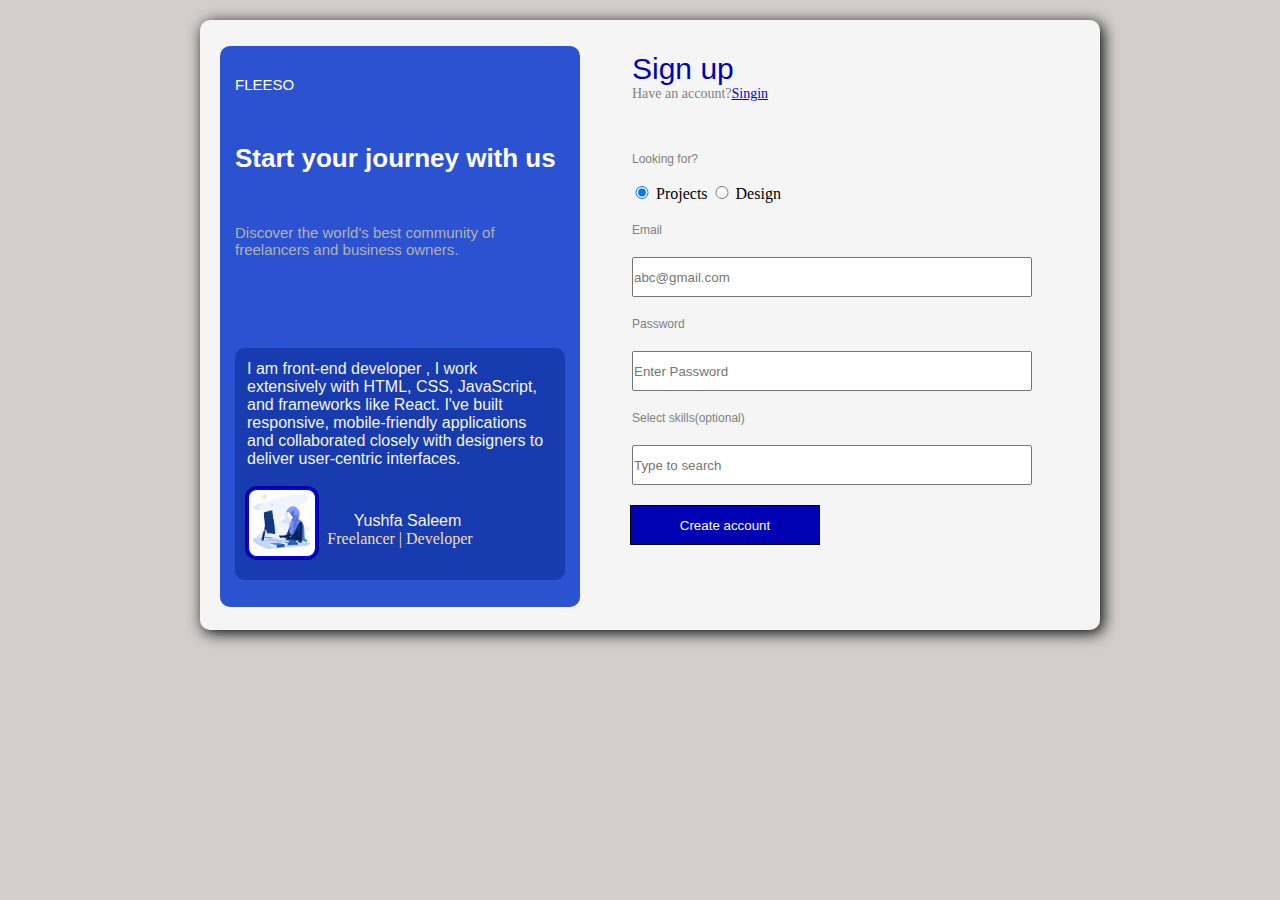
<file: index.html>
<!DOCTYPE html>
<html lang="en">
<head>
    <meta charset="UTF-8">
    <meta name="viewport" content="width=device-width, initial-scale=1.0">
    <link rel="stylesheet" href="./style.css">
    <title>form</title>
</head>
<body>

    <!-------------------Responsive Form ----------------------->

    <!-- big box -->

    <div class="box1">

        <div class="left">
        <p class="signup">Sign up</p>
        <p class="line">Have an account?<a href="./login.html" class="signin">Singin</a></p>

        <p class="one">Looking for?</p>
        <input type="radio" placeholder="Projects" class="check" name="project" checked> Projects
        <input type="radio" placeholder="Designs" class="check" name="design"> Design

        <p class="two">Email</p>
        <input type="email" placeholder="abc@gmail.com" class="input">

        <p class="three">Password</p>
        <input type="password" placeholder="Enter Password" class="input">

        <p class="four">Select skills(optional)</p>
        <input type="search" placeholder="Type to search" class="input">

        <button>Create account</button>
        </div>

        <!-- small box -->

    <div class="box2">
        <p class="fleeso">FLEESO</p>
        <h1 class="heading">Start your journey with us</h1>
        <p class="para">Discover the world's best community of freelancers and business owners.</p>

        <div class="box3">
            <p class="para1">I am front-end developer , I work extensively with HTML, CSS, JavaScript, and frameworks like React. I've built responsive, mobile-friendly applications and collaborated closely with designers to deliver user-centric interfaces.</p>
            <img src="./asset/dp.jpg" alt="image" class="img"> 
           <center> <p class="name">Yushfa Saleem</p>
            <p class="name1">Freelancer | Developer</p> </center>
        </div>
    </div>
    </div>

<!-- ----------------------END------------------------------ -->
    
</body>
</html>
</file>
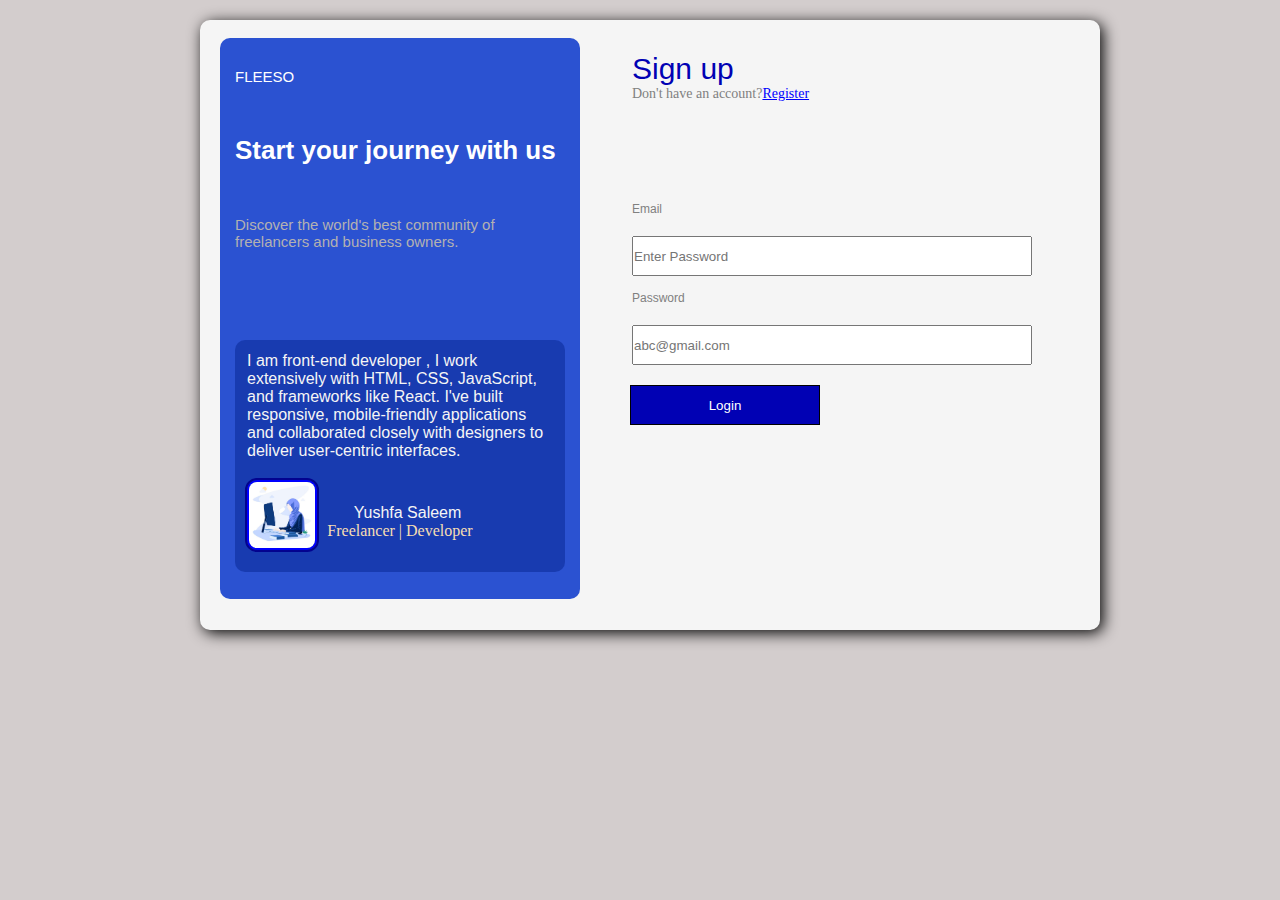
<file: login.html>
<!DOCTYPE html>
<html lang="en">
<head>
    <meta charset="UTF-8">
    <meta name="viewport" content="width=device-width, initial-scale=1.0">
    <link rel="stylesheet" href="login.css">
    <title>signin page</title>
</head>
<body>

       <!-------------------Responsive Form ----------------------->

    <!-- big box -->

    <div class="box1">

        <div class="left">
        <p class="signup">Sign up</p>
        <p class="line">Don't have an account?<a href="./index.html" class="signin">Register</a></p>

      <p class="three">Email</p>
        <input type="password" placeholder="Enter Password" class="input">

        <p class="two">Password</p>
        <input type="email" placeholder="abc@gmail.com" class="input">

        
        <button>Login</button>
        </div>

        <!-- small box -->

    <div class="box2">
        <p class="fleeso">FLEESO</p>
        <h1 class="heading">Start your journey with us</h1>
        <p class="para">Discover the world's best community of freelancers and business owners.</p>

        <div class="box3">
            <p class="para1">I am front-end developer , I work extensively with HTML, CSS, JavaScript, and frameworks like React. I've built responsive, mobile-friendly applications and collaborated closely with designers to deliver user-centric interfaces.</p>
            <img src="./asset/dp.jpg" alt="image" class="img"> 
           <center> <p class="name">Yushfa Saleem</p>
            <p class="name1">Freelancer | Developer</p> </center>
        </div>
    </div>
    </div>

<!-- ----------------------END------------------------------ -->
    
    
</body>
</html>
</file>
<file: style.css>
*{
    margin: 0;
    padding: 0;
    box-sizing: border-box;
    scroll-behavior: smooth;
}


body{
    background-color: rgb(211, 205, 205) ; 
    padding: 20px 200px ;
}


.box1{
    background-color: whitesmoke;
    max-width: 900px;
    height: 610px;
    border-radius: 10px;
    box-shadow: 3px 3px 15px;
    position: absolute;
}

.box2{
    margin-top: -34em;
    color: white;
    padding: 15px;
    padding-top: 30px;
    top: 25px;   left: 20px;
    position: relative;
    border-radius: 10px;
    max-width: 40%;
    height: 92%;
    background-color: rgb(43, 82, 209);
}

.box3{
    margin-top:90px;
    border-radius: 10px;
    color: whitesmoke;
    padding: 12px;
    height: 45%;
    background-color: rgba(16, 49, 160, 0.678);
    max-width: 100%;
}

.img{
    border: blue solid 2px;
    height: 70px;
    border-radius: 10px;
    margin-top: 20px;
    outline: 2px solid rgb(3, 3, 143);
}

.name{
    margin-top: -50px;
    margin-left: 15px;
    font-family: 'Gill Sans', 'Gill Sans MT', Calibri, 'Trebuchet MS', sans-serif;
}

.name1{
    color: wheat;
}

.heading{
    font-size: 26px;
    padding-top: 50px;
    font-family: 'Segoe UI', Tahoma, Geneva, Verdana, sans-serif;
}

.fleeso{
    font-size: 15px;
    font-family: 'Lucida Sans', 'Lucida Sans Regular', 'Lucida Grande', 'Lucida Sans Unicode', Geneva, Verdana, sans-serif;
}


.para{
    font-size: 15px;
    color: rgb(179, 177, 177);
    padding-top: 50px;
    font-family: 'Lucida Sans', 'Lucida Sans Regular', 'Lucida Grande', 'Lucida Sans Unicode', Geneva, Verdana, sans-serif;
}

.para1{
    font-family: 'Gill Sans', 'Gill Sans MT', Calibri, 'Trebuchet MS', sans-serif;
}

/* Details */

.left{
    margin-top: 2em;
  padding-left: 27em;
}

.signup{
    color: rgb(1, 1, 180);
    font-size: 30px;
    font-family: 'Franklin Gothic Medium', 'Arial Narrow', Arial, sans-serif;
}

.line{
    color: grey;
    font-size: 14px;
}

.signin{
    color: blue;
}
.signin:hover{
    color: red;
}

.check{
    margin-top: 20px;
    width: 20px;
}


.input{
    color: grey;
    margin-top: 20px;
    width: 400px;
    height: 40px;
}

.one{
     margin-top: 50px;
}

.one, .two, .three, .four{
    font-size: 12px;
    color: grey;
    font-family: 'Segoe UI', Tahoma, Geneva, Verdana, sans-serif;
}

.two, .three, .four{
    margin-top: 20px;
}

button{
    border: 1px solid black;
    margin: 20px;
    width: 190px;  height: 40px;
    color: white;
    background-color: rgb(1, 1, 180);
    margin-left: -2px;
}

button:hover{
    background-color: rgb(3, 57, 204);
}
/*------------------------------------------------------ media query */


/* screen1 */

@media only screen and (max-width:1170px) and (min-width:920px) { 

    body{
        padding: 7px;
    }
     
    .left{
    margin-top: 2em;
  padding-left: 27em;
}

button{
    margin-left: -2px;
}

}


/* screen2 */

@media only screen and (max-width:920px) and (min-width:830px) { 

    body{
        padding: 5px;
    }

    .box1{
        max-width: 820px;
        height: 640px;
    }

    .box2{
        max-width: 30%;
    height: 95%;
    }

    .box3{
        margin-top:48px;
        height: 50%;
    }

    .img{
        height: 50px;
    }

    .name{
        margin-left: 45px;
    }

    .name1{
        font-size: 13px;
        margin-left: 50px;
    }
    .left{
    margin-top: 2em;
  padding-left: 20em;
}

button{
    margin-left: -2px;
}

}


/* screen3 */

@media only screen and (max-width:830px) and (min-width:685px) { 
 
    body{
        padding: 2px;
}

.box1{
        max-width: 680px;
        height: 640px;
    }

    .box2{
        max-width: 30%;
    height: 95%;
    }

    .box3{
        margin-top:15px;
        height: 60%;
    }

    .img{
        height: 40px;
    }

    .name{
        padding-top: 12px;
    }

    .name, .name1{
        font-size: 11px;
        margin-left: 40px;
    }

    .para{
    padding-top: 10px;
    font-size: 10px;
} 
.left{
    margin-top: 2em;
  padding-left: 15em;
}

button{
    margin-left: -2px;
}

} 

/* screen4 */

@media only screen and (max-width:685px) and (min-width:500px){

    body{
        padding: 3px;
    }

    .box1{
        max-width: 480px ;
        height: 640px;
    }

    .box2{ 
    padding: 10px;
    padding-top: 20px;
    top: 5px;   left: 10px;
    max-width: 33%;
    height: 98%;
}

.box3{ 
    margin-top:10px;
    padding: 7px;
    height: 68%;
    max-width: 100%;
} 

.heading{
padding-top:10px;
}

.para{
    font-size: 10px;
    padding-top: 14px;
}

.para1{
    font-size: 15px;
}

.img{
  height: 60px;
   margin-left: 35px;
}

.name{
    margin-top: 10px;
}

.left{
    margin-top: 2em;
  padding-left: 12em;
}

button{
    margin-left: -1px;
}

.input{
    width: 280px;
}

}


/* screen5 */

@media only screen and (max-width:500px) and (min-width:350px){

     body{
        padding: 3px;
    }

    .box1{
        max-width: 326px ;
        height: 642px;
    }

    .box2{ 
    padding: 5px;
    padding-top: 20px;
    top: 5px;   left: 5px;
    max-width: 37%;
    height: 98%;
}

.box3{ 
    margin-top:30px;
    padding:3px;
    height: 60%;
} 

.heading{
padding-top:20px;
font-size: 20px;
}

.para{
    font-size: 12px;
    padding-top: 15px;
}

.para1{
    margin-top: 10px;
    font-size: 13px;
}

.img{
  height: 50px;
   margin-left: 28px;
}

.name{
    margin-top: 10px;
    font-size: 10px;
}

.name1{
    font-size: 10px;
}

.left{
    margin-top: 2em;
  padding-left: 9em;
}

.input{
    width: 170px;
}

button{
    margin-left: -1px;
    width: 130px;
}
}

/* *********************************End */
</file>
<file: login.css>
*{
    margin: 0;
    padding: 0;
    box-sizing: border-box;
    scroll-behavior: smooth;
}


body{
    background-color: rgb(211, 205, 205) ; 
    padding: 20px 200px ;
}


.box1{
    background-color: whitesmoke;
    max-width: 900px;
    height: 610px;
    border-radius: 10px;
    box-shadow: 3px 3px 15px;
    position: absolute;
}

.box2{
    margin-top: -27em;
    color: white;
    padding: 15px;
    padding-top: 30px;
    top: 25px;   left: 20px;
    position: relative;
    border-radius: 10px;
    max-width: 40%;
    height: 92%;
    background-color: rgb(43, 82, 209);
}

.box3{
    margin-top:90px;
    border-radius: 10px;
    color: whitesmoke;
    padding: 12px;
    height: 45%;
    background-color: rgba(16, 49, 160, 0.678);
    max-width: 100%;
}

.img{
    border: blue solid 2px;
    height: 70px;
    border-radius: 10px;
    margin-top: 20px;
    outline: 2px solid rgb(3, 3, 143);
}

.name{
    margin-top: -50px;
    margin-left: 15px;
    font-family: 'Gill Sans', 'Gill Sans MT', Calibri, 'Trebuchet MS', sans-serif;
}

.name1{
    color: wheat;
}

.heading{
    font-size: 26px;
    padding-top: 50px;
    font-family: 'Segoe UI', Tahoma, Geneva, Verdana, sans-serif;
}

.fleeso{
    font-size: 15px;
    font-family: 'Lucida Sans', 'Lucida Sans Regular', 'Lucida Grande', 'Lucida Sans Unicode', Geneva, Verdana, sans-serif;
}


.para{
    font-size: 15px;
    color: rgb(179, 177, 177);
    padding-top: 50px;
    font-family: 'Lucida Sans', 'Lucida Sans Regular', 'Lucida Grande', 'Lucida Sans Unicode', Geneva, Verdana, sans-serif;
}

.para1{
    font-family: 'Gill Sans', 'Gill Sans MT', Calibri, 'Trebuchet MS', sans-serif;
}

/* Details */

.left{
    margin-top: 2em;
  padding-left: 27em;
}

.signup{
    color: rgb(1, 1, 180);
    font-size: 30px;
    font-family: 'Franklin Gothic Medium', 'Arial Narrow', Arial, sans-serif;
}

.line{
    color: grey;
    font-size: 14px;
}

.signin{
    color: blue;
}
.signin:hover{
    color: green;
}

.check{
    margin-top: 20px;
    width: 20px;
}


.input{
    color: grey;
    margin-top: 20px;
    width: 400px;
    height: 40px;
}


.two, .three{
    font-size: 12px;
    color: grey;
    margin-top: 15px;
    font-family: 'Segoe UI', Tahoma, Geneva, Verdana, sans-serif;
}

.three{
    margin-top: 100px;
}

button{
    border: 1px solid black;
    margin: 20px;
    width: 190px;  height: 40px;
    color: white;
    background-color: rgb(1, 1, 180);
    margin-left: -2px;
}

button:hover{
    background-color: rgb(3, 57, 204);
}
/*------------------------------------------------------ media query */


/* screen1 */

@media only screen and (max-width:1170px) and (min-width:920px) { 

    body{
        padding: 7px;
    }
     
    .left{
    margin-top: 2em;
  padding-left: 27em;
}

button{
    margin-left: -2px;
}

}


/* screen2 */

@media only screen and (max-width:920px) and (min-width:830px) { 

    body{
        padding: 5px;
    }

    .box1{
        max-width: 820px;
        height: 640px;
    }

    .box2{
        max-width: 30%;
    height: 95%;
    }

    .box3{
        margin-top:48px;
        height: 50%;
    }

    .img{
        height: 50px;
    }

    .name{
        margin-left: 45px;
    }

    .name1{
        font-size: 13px;
        margin-left: 50px;
    }
    .left{
    margin-top: 2em;
  padding-left: 20em;
}

button{
    margin-left: -2px;
}

}


/* screen3 */

@media only screen and (max-width:830px) and (min-width:685px) { 
 
    body{
        padding: 2px;
}

.box1{
        max-width: 680px;
        height: 640px;
    }

    .box2{
        max-width: 30%;
    height: 95%;
    }

    .box3{
        margin-top:15px;
        height: 60%;
    }

    .img{
        height: 40px;
    }

    .name{
        padding-top: 12px;
    }

    .name, .name1{
        font-size: 11px;
        margin-left: 40px;
    }

    .para{
    padding-top: 10px;
    font-size: 10px;
} 
.left{
    margin-top: 2em;
  padding-left: 15em;
}

button{
    margin-left: -2px;
}

} 

/* screen4 */

@media only screen and (max-width:685px) and (min-width:500px){

    body{
        padding: 3px;
    }

    .box1{
        max-width: 480px ;
        height: 640px;
    }

    .box2{ 
    padding: 10px;
    padding-top: 20px;
    top: 5px;   left: 10px;
    max-width: 33%;
    height: 98%;
}

.box3{ 
    margin-top:10px;
    padding: 7px;
    height: 68%;
    max-width: 100%;
} 

.heading{
padding-top:10px;
}

.para{
    font-size: 10px;
    padding-top: 14px;
}

.para1{
    font-size: 15px;
}

.img{
  height: 60px;
   margin-left: 35px;
}

.name{
    margin-top: 10px;
}

.left{
    margin-top: 2em;
  padding-left: 12em;
}

button{
    margin-left: -1px;
}

.input{
    width: 280px;
}

}


/* screen5 */

@media only screen and (max-width:500px) and (min-width:350px){

     body{
        padding: 3px;
    }

    .box1{
        max-width: 326px ;
        height: 642px;
    }

    .box2{ 
    padding: 5px;
    padding-top: 20px;
    top: 5px;   left: 5px;
    max-width: 37%;
    height: 98%;
}

.box3{ 
    margin-top:30px;
    padding:3px;
    height: 60%;
} 

.heading{
padding-top:20px;
font-size: 20px;
}

.para{
    font-size: 12px;
    padding-top: 15px;
}

.para1{
    margin-top: 10px;
    font-size: 13px;
}

.img{
  height: 50px;
   margin-left: 28px;
}

.name{
    margin-top: 10px;
    font-size: 10px;
}

.name1{
    font-size: 10px;
}

.left{
    margin-top: 2em;
  padding-left: 9em;
}

.input{
    width: 170px;
}

button{
    margin-left: -1px;
    width: 130px;
}
}

/* *********************************End */
</file>
